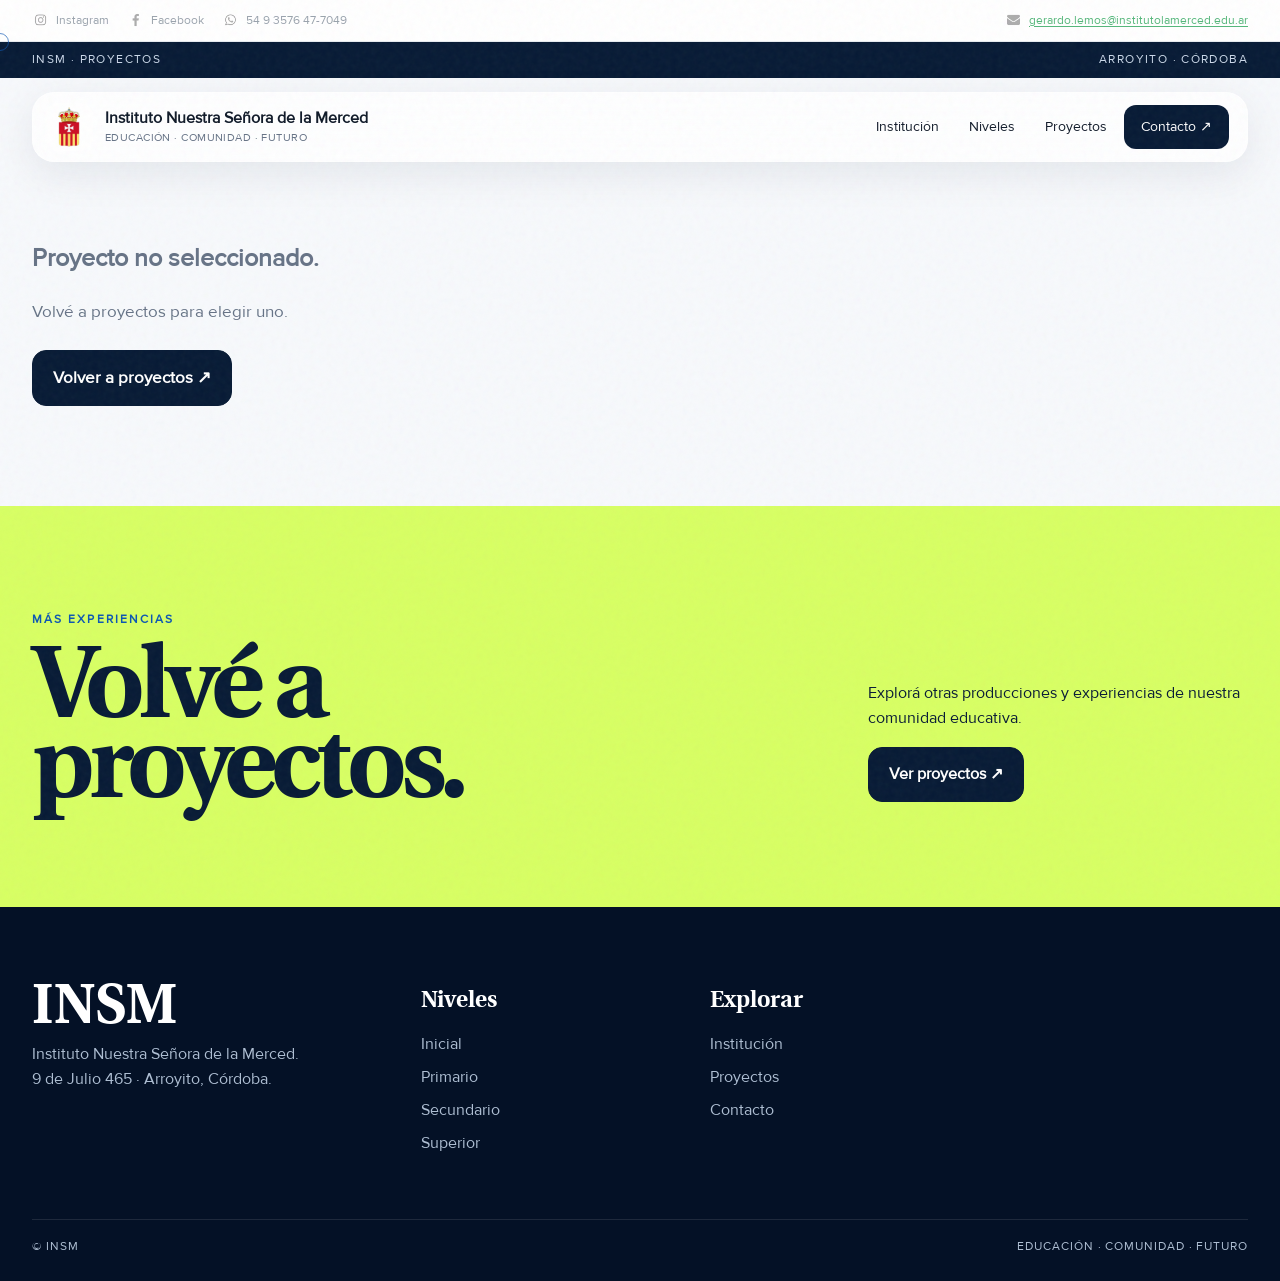
<file: templates/Proyecto.html>
<!DOCTYPE html>
<html lang="es"><head><meta charset="utf-8"/><meta content="width=device-width,initial-scale=1" name="viewport"/><meta content="Instituto Nuestra Señora de la Merced" name="author"/><meta content="strict-origin-when-cross-origin" name="referrer"/><title>Proyecto · INSM</title><link href="../img/favicon.ico" rel="icon"/><link href="../modern.css" rel="stylesheet"/><meta content="noindex,nofollow" name="robots"/><link href="https://elsonso1920-max.github.io/webinsm/templates/Proyecto.html" rel="canonical"/><meta content="#071a35" name="theme-color"/>
<link rel="manifest" href="../site.webmanifest">
</head><body><div class="social-contact-bar"><div class="container social-contact-shell"><div class="social-group"><a aria-label="Instagram" href="https://www.instagram.com/mercedariasarroyito/" rel="noopener" target="_blank"><img alt="Instagram" decoding="async" loading="lazy" src="../img/social/instagram.webp"/> <span>Instagram</span></a><a aria-label="Facebook" href="https://www.facebook.com/estilomercedarioarroyito" rel="noopener" target="_blank"><img alt="Facebook" decoding="async" loading="lazy" src="../img/social/facebook.webp"/> <span>Facebook</span></a><a aria-label="WhatsApp" href="https://wa.me/5493576477049" rel="noopener" target="_blank"><img alt="WhatsApp" decoding="async" loading="lazy" src="../img/social/whatsapp.webp"/> <span>54 9 3576 47-7049</span></a></div><div class="contact-group"><a aria-label="Correo electrónico" href="mailto:gerardo.lemos@institutolamerced.edu.ar"><img alt="Gmail" decoding="async" loading="lazy" src="../img/social/gmail.webp"/> <span>gerardo.lemos@institutolamerced.edu.ar</span></a></div></div></div><div class="progress"></div><div class="cursor"></div><div class="topline"><div class="container"><span>INSM · Proyectos</span><span>Arroyito · Córdoba</span></div></div><header class="site-nav"><div class="container nav-shell"><a class="brand" href="../index.html"><img alt="INSM" class="brand-mark" decoding="async" loading="lazy" src="../img/logo.webp"/><span class="brand-text">Instituto Nuestra Señora de la Merced<small>EDUCACIÓN · COMUNIDAD · FUTURO</small></span></a><nav class="nav-links"><a href="../NuestroColegio.html">Institución</a><a href="../index.html#niveles">Niveles</a><a href="../Proyectos.html">Proyectos</a><a class="nav-cta" href="../Contacto.html">Contacto ↗</a></nav><button aria-controls="mobileMenu" aria-expanded="false" aria-label="Abrir menú" class="menu-toggle" type="button">☰</button></div></header><div class="mobile-menu" id="mobileMenu"><a href="../NuestroColegio.html">Institución</a><a href="../index.html#niveles">Niveles</a><a href="../Proyectos.html">Proyectos</a><a href="../Contacto.html">Contacto</a></div><main class="project-page"><div class="container" id="projectRoot"><div class="project-detail"><div><div class="eyebrow">INSM · Proyecto</div><h1>Cargando<br/><em>proyecto.</em></h1></div></div></div></main><section class="cta"><div class="container cta-grid"><div><div class="section-label">Más experiencias</div><h2>Volvé a<br/>proyectos.</h2></div><div><p>Explorá otras producciones y experiencias de nuestra comunidad educativa.</p><a class="btn" href="../Proyectos.html">Ver proyectos ↗</a></div></div></section><footer class="footer"><div class="container footer-grid"><div><div class="footer-brand">INSM</div><p>Instituto Nuestra Señora de la Merced.<br/>9 de Julio 465 · Arroyito, Córdoba.</p></div><div><h3>Niveles</h3><a href="../NivelInicial.html">Inicial</a><a href="../NivelPrimario.html">Primario</a><a href="../NivelSecundario.html">Secundario</a><a href="../NivelTerciario.html">Superior</a></div><div><h3>Explorar</h3><a href="../NuestroColegio.html">Institución</a><a href="../Proyectos.html">Proyectos</a><a href="../Contacto.html">Contacto</a></div></div><div class="container footer-bottom"><span>© INSM</span><span>Educación · Comunidad · Futuro</span></div></footer><script src="../site.js"></script><script src="data/proyectos-local.js"></script><script>
const id = new URLSearchParams(location.search).get('id');
const root = document.getElementById('projectRoot');

function escapeHtml(value) {
  return String(value ?? '').replace(/[&<>'"]/g, c => ({'&':'&amp;','<':'&lt;','>':'&gt;',"'":'&#39;','"':'&quot;'}[c]));
}
function renderProject(p) {
  if (!p) throw new Error('not found');
  const g=p.general||{}, h=p.hero||{}, a=p.academic||{};
  const gallery=Array.isArray(p.gallery)?p.gallery:[];
  const videos=Array.isArray(p.videos)?p.videos:[];
  const resources=Array.isArray(p.resources)?p.resources:[];
  const galleryHtml=gallery.length ? `
    <section class="section white project-gallery-section">
      <div class="container">
        <div class="section-head">
          <div><div class="section-label">Registro</div><h2 class="display">Así se <em>vivió.</em></h2></div>
          <p class="section-intro">Imágenes y producciones de esta experiencia.</p>
        </div>
        <div class="projects project-gallery-grid">
          ${gallery.map((item,i)=>{
            const image=typeof item==='string'?item:item.image;
            const title=typeof item==='string'?'Registro '+String(i+1).padStart(2,'0'):(item.title||'Registro '+String(i+1).padStart(2,'0'));
            const description=typeof item==='string'?'':(item.description||'');
            return `<div class="project-card project-gallery-card"><img src="${escapeHtml(image)}" alt="${escapeHtml(title)}" loading="lazy"><div class="project-body"><div class="project-meta"><span>Cortometraje</span><span>${String(i+1).padStart(2,'0')}</span></div><h3>${escapeHtml(title)}</h3>${description?`<p>${escapeHtml(description)}</p>`:''}</div></div>`;
          }).join('')}
        </div>
      </div>
    </section>` : '';
  const videosHtml=videos.length ? `
    <section class="section project-video-section">
      <div class="container">
        <div class="section-head"><div><div class="section-label">Material audiovisual</div><h2 class="display">Mirá los <em>cortos.</em></h2></div></div>
        <div class="project-video-grid">${videos.map((src,i)=>`<div class="project-video-item"><iframe src="${escapeHtml(src)}" title="Video ${i+1}" loading="lazy" allowfullscreen></iframe></div>`).join('')}</div>
      </div>
    </section>` : '';
  const resourcesHtml=resources.length ? `
    <section class="section white project-resources-section"><div class="container"><div class="section-head"><div><div class="section-label">Enlaces</div><h2 class="display">Seguí <em>explorando.</em></h2></div></div><div class="project-resources">${resources.map(r=>`<a class="btn" href="${escapeHtml(r.url)}" target="_blank" rel="noopener"><i class="${escapeHtml(r.icon||'fas fa-link')}"></i> ${escapeHtml(r.title||'Ver enlace')} ↗</a>`).join('')}</div></div></section>` : '';
  root.innerHTML=`
    <div class="project-detail">
      <div class="reveal visible"><div class="eyebrow">INSM · Proyecto</div><h1>${escapeHtml(h.titleLine1||p.title||'Proyecto')}<br><em>${escapeHtml(h.titleLine2||'')}</em></h1><p class="project-detail-text">${g.summary||''}</p><div class="project-meta-list"><div><strong>Fecha</strong><span>${escapeHtml(g.date||'')}</span></div><div><strong>Área</strong><span>${escapeHtml(a.value3||'INSM')}</span></div><div><strong>Participan</strong><span>${escapeHtml(a.value1||'')}</span></div><div><strong>Acompañamiento</strong><span>${escapeHtml(a.value2||'')}</span></div></div></div>
      <div class="reveal visible delay-1"><img class="hero-img" src="${escapeHtml(g.image||h.backgroundImage||'../img/Convivencia.webp')}" alt="${escapeHtml(h.titleLine1||'Proyecto')}"></div>
    </div>
    <div class="section" style="padding-bottom:0"><div class="content-grid"><aside class="content-sticky"><div class="section-label">La experiencia</div><h2>Detrás del <em>proyecto.</em></h2></aside><div class="content-body">${g.detail||''}</div></div></div>
    ${galleryHtml}${videosHtml}${resourcesHtml}`;
  document.title=(h.titleLine1||p.title||'Proyecto')+' · INSM';
}

async function loadProject(){
  if(!id){
    root.innerHTML='<div class="content-body"><h2>Proyecto no seleccionado.</h2><p>Volvé a proyectos para elegir uno.</p><a class="btn btn-dark" href="../Proyectos.html">Volver a proyectos ↗</a></div>';
    return;
  }
  try {
    // Al abrir la web directamente desde la PC, usamos los datos locales.
    if (window.INSM_PROJECTS && window.INSM_PROJECTS[id]) {
      renderProject(window.INSM_PROJECTS[id]);
      return;
    }
    // Cuando la web está publicada en un servidor, usamos el JSON real.
    const response=await fetch('data/proyectos/'+encodeURIComponent(id)+'.json');
    if(!response.ok) throw new Error('not found');
    renderProject(await response.json());
  } catch(error) {
    console.error(error);
    root.innerHTML='<div class="content-body"><h2>No se pudo cargar este proyecto.</h2><p>Revisá que exista su archivo JSON dentro de <strong>templates/data/proyectos/</strong>.</p><a class="btn btn-dark" href="../Proyectos.html">Volver a proyectos ↗</a></div>';
  }
}
loadProject();
</script></body></html>
</file>
<file: modern.css>
@font-face{font-family:Proxima;src:url('fonts/ProximaNova-Regular.woff2') format('woff2');font-weight:400;font-style:normal;font-display:swap}
@font-face{font-family:Heuristica;src:url('fonts/Heuristica-Bold.woff2') format('woff2');font-weight:800;font-style:normal;font-display:swap}
@font-face{font-family:Heuristica;src:url('fonts/Heuristica-Italic.woff2') format('woff2');font-weight:400;font-style:italic;font-display:swap}
:root{--navy:#071a35;--blue:#0b56b3;--cyan:#54c9ff;--sky:#eaf5ff;--paper:#f7f9fc;--white:#fff;--ink:#101a29;--muted:#667386;--line:#dce4ee;--lime:#d8ff63;--coral:#ff765b;--radius:34px;--ease:cubic-bezier(.2,.8,.2,1);--shadow:0 28px 80px rgba(7,26,53,.14)}
*{box-sizing:border-box}html{scroll-behavior:smooth}body{margin:0;background:var(--paper);color:var(--ink);font-family:Proxima,Arial,sans-serif;line-height:1.55;overflow-x:hidden}body:before{content:"";position:fixed;inset:0;pointer-events:none;z-index:9999;opacity:.055;background-image:url("data:image/svg+xml,%3Csvg viewBox='0 0 180 180' xmlns='http://www.w3.org/2000/svg'%3E%3Cfilter id='n'%3E%3CfeTurbulence type='fractalNoise' baseFrequency='.9' numOctaves='3' stitchTiles='stitch'/%3E%3C/filter%3E%3Crect width='100%25' height='100%25' filter='url(%23n)' opacity='.8'/%3E%3C/svg%3E")}a{color:inherit;text-decoration:none}img{display:block;max-width:100%}button{font:inherit}.container{width:min(1280px,calc(100% - 64px));margin:auto}.topline{height:36px;background:var(--navy);color:#cbd8e9;font-size:.72rem;letter-spacing:.12em;text-transform:uppercase;display:flex;align-items:center}.topline .container{display:flex;justify-content:space-between}.site-nav{position:fixed;top:36px;left:0;right:0;z-index:1000;padding:14px 0;transition:.45s var(--ease)}.site-nav.scrolled{top:0;padding:9px 0}.nav-shell{height:70px;background:rgba(255,255,255,.84);backdrop-filter:blur(22px);border:1px solid rgba(255,255,255,.7);box-shadow:0 12px 40px rgba(7,26,53,.08);border-radius:22px;padding:0 18px 0 12px;display:flex;align-items:center;gap:28px}.brand{display:flex;align-items:center;gap:12px;min-width:270px}.brand-mark{width:48px;height:48px;border-radius:14px;object-fit:contain;background:#fff;padding:4px}.brand-text{font-weight:800;font-size:.98rem;line-height:1.05}.brand-text small{display:block;font-weight:400;color:var(--muted);font-size:.68rem;letter-spacing:.04em;margin-top:5px}.nav-links{display:flex;align-items:center;gap:4px;margin-left:auto}.nav-links>a{font-size:.86rem;padding:10px 13px;border-radius:12px;transition:.25s}.nav-links>a:hover{background:var(--sky);color:var(--blue)}.nav-cta{background:var(--navy)!important;color:white!important;padding:11px 17px!important}.menu-toggle{display:none;border:0;background:var(--navy);color:#fff;border-radius:13px;width:45px;height:45px}.mobile-menu{position:fixed;top:116px;left:20px;right:20px;z-index:999;background:#fff;border:1px solid var(--line);border-radius:22px;padding:16px;box-shadow:var(--shadow);display:none}.mobile-menu.open{display:grid;gap:7px}.mobile-menu a{padding:13px 15px;border-radius:13px;background:var(--paper)}
.progress{position:fixed;top:0;left:0;height:3px;background:var(--lime);z-index:2000;width:0;transform-origin:left}.cursor{position:fixed;width:18px;height:18px;border:1px solid rgba(11,86,179,.65);border-radius:50%;pointer-events:none;z-index:3000;transform:translate(-50%,-50%);transition:width .2s,height .2s,background .2s;display:none}.cursor.big{width:60px;height:60px;background:rgba(84,201,255,.12)}
.hero{min-height:100svh;background:var(--navy);color:white;position:relative;display:flex;align-items:flex-end;overflow:hidden;padding:170px 0 72px}.hero-bg{position:absolute;inset:0;overflow:hidden}.hero-bg img{position:absolute;inset:-4%;width:108%;height:108%;object-fit:cover;opacity:.43;filter:saturate(.9);transform:scale(1.02)}.hero-bg:after{content:"";position:absolute;inset:0;background:linear-gradient(90deg,rgba(7,26,53,.98) 0%,rgba(7,26,53,.72) 38%,rgba(7,26,53,.22) 100%),linear-gradient(0deg,rgba(7,26,53,.9),transparent 55%)}.hero-grid{position:relative;z-index:2;display:grid;grid-template-columns:minmax(0,1.25fr) minmax(280px,.55fr);gap:70px;align-items:end}.eyebrow{display:flex;align-items:center;gap:11px;text-transform:uppercase;letter-spacing:.18em;font-size:.72rem;font-weight:800;color:#bfe4ff}.eyebrow:before{content:"";width:36px;height:2px;background:var(--lime)}.hero h1{font-family:Heuristica,serif;font-size:clamp(5rem,11vw,11.5rem);font-weight:800;line-height:.79;letter-spacing:-.07em;margin:25px 0 34px;max-width:1000px}.hero h1 .line{display:block}.hero h1 .blue{color:var(--cyan);font-style:italic}.hero-copy{font-size:1.1rem;color:#c7d4e5;max-width:600px}.hero-actions{display:flex;gap:12px;flex-wrap:wrap;margin-top:28px}.btn{display:inline-flex;align-items:center;justify-content:center;gap:10px;border-radius:14px;padding:14px 20px;border:1px solid var(--line);font-weight:800;transition:transform .25s var(--ease),background .25s,color .25s,box-shadow .25s}.btn:hover{transform:translateY(-3px)}.btn-primary{background:var(--lime);border-color:var(--lime);color:var(--navy);box-shadow:0 10px 30px rgba(216,255,99,.15)}.btn-dark{background:var(--navy);color:#fff;border-color:var(--navy)}.btn-ghost{background:rgba(255,255,255,.1);border-color:rgba(255,255,255,.22);color:#fff}.hero-side{border-left:1px solid rgba(255,255,255,.2);padding-left:28px}.hero-side .number{font-family:Heuristica;font-size:5rem;line-height:.8;color:var(--lime)}.hero-side p{color:#bac9dc;max-width:280px}.scroll-cue{position:absolute;right:32px;bottom:34px;z-index:3;writing-mode:vertical-rl;text-transform:uppercase;letter-spacing:.18em;font-size:.67rem;color:#bcd0e5;display:flex;gap:12px;align-items:center}.scroll-cue:after{content:"";height:55px;width:1px;background:#bcd0e5}
.section{padding:130px 0}.section.white{background:#fff}.section.dark{background:var(--navy);color:#fff}.section.blue{background:var(--blue);color:#fff}.section-head{display:flex;justify-content:space-between;gap:50px;align-items:end;margin-bottom:54px}.section-label{font-size:.72rem;text-transform:uppercase;letter-spacing:.18em;font-weight:800;color:var(--blue);margin-bottom:13px}.dark .section-label,.blue .section-label{color:var(--lime)}h2.display{font-family:Heuristica;font-size:clamp(3.5rem,7vw,7.5rem);line-height:.86;letter-spacing:-.06em;margin:0}h2.display em{color:var(--blue);font-style:italic}.dark h2.display em,.blue h2.display em{color:var(--cyan)}.section-intro{max-width:480px;color:var(--muted);font-size:1.04rem}.dark .section-intro,.blue .section-intro{color:#c8d7e8}
.manifesto{display:grid;grid-template-columns:.55fr 1.45fr;gap:70px;align-items:start}.manifesto-mark{font-family:Heuristica;font-size:10rem;line-height:.65;color:var(--blue);opacity:.12}.manifesto-text{font-family:Heuristica;font-size:clamp(2.6rem,5vw,5.5rem);line-height:.97;letter-spacing:-.045em;margin:0}.manifesto-text span{color:var(--blue);font-style:italic}.mini-note{margin-top:35px;display:flex;gap:18px;align-items:center;color:var(--muted);font-size:.9rem}.mini-note:before{content:"";width:44px;height:1px;background:var(--blue)}
.levels{display:grid;grid-template-columns:repeat(4,1fr);gap:12px}.level-card{min-height:570px;position:relative;overflow:hidden;border-radius:26px;color:#fff;background:var(--navy);isolation:isolate}.level-card:nth-child(2){transform:translateY(45px)}.level-card:nth-child(4){transform:translateY(85px)}.level-card:before{content:"";position:absolute;inset:0;background:linear-gradient(180deg,rgba(7,26,53,.02) 20%,rgba(7,26,53,.93) 100%);z-index:1}.level-card img{position:absolute;inset:0;width:100%;height:100%;object-fit:cover;transition:transform .9s var(--ease),filter .5s}.level-card:hover img{transform:scale(1.08);filter:saturate(1.1)}.level-card .num{position:absolute;top:22px;left:22px;z-index:2;font-size:.7rem;letter-spacing:.16em}.level-card-content{position:absolute;left:25px;right:25px;bottom:24px;z-index:2}.level-card h3{font-family:Heuristica;font-size:3rem;line-height:.9;margin:0 0 10px}.level-card p{color:#d5e1ef;min-height:49px;margin:0}.level-card .go{display:flex;align-items:center;justify-content:space-between;margin-top:24px;padding-top:15px;border-top:1px solid rgba(255,255,255,.2);font-weight:800}.go span:last-child{width:40px;height:40px;border-radius:50%;background:var(--lime);color:var(--navy);display:grid;place-items:center;transition:.3s}.level-card:hover .go span:last-child{transform:rotate(-45deg)}
.story{display:grid;grid-template-columns:.85fr 1.15fr;gap:80px;align-items:center}.story-media{position:relative}.story-media img{width:100%;height:650px;object-fit:cover;border-radius:30px}.story-sticker{position:absolute;right:-25px;top:55px;width:135px;height:135px;border-radius:50%;background:var(--lime);color:var(--navy);display:grid;place-items:center;text-align:center;font-weight:800;font-size:.78rem;line-height:1.1;transform:rotate(10deg)}.story-copy h3{font-family:Heuristica;font-size:clamp(2.5rem,5vw,5rem);line-height:.9;margin:0 0 25px;letter-spacing:-.05em}.story-copy p{font-size:1.08rem;color:var(--muted);max-width:620px}.stats{display:grid;grid-template-columns:repeat(3,1fr);gap:10px;margin-top:38px}.stat{padding:20px;border-top:2px solid var(--blue)}.stat strong{font-family:Heuristica;font-size:2.5rem;display:block}.stat span{color:var(--muted);font-size:.82rem}
.marquee{overflow:hidden;border-top:1px solid var(--line);border-bottom:1px solid var(--line);white-space:nowrap;background:#fff}.marquee-track{display:inline-flex;animation:marquee 28s linear infinite;padding:17px 0}.marquee-item{font-family:Heuristica;font-size:clamp(2rem,4vw,4rem);letter-spacing:-.03em;padding:0 22px}.marquee-item i{color:var(--blue);font-style:normal}@keyframes marquee{to{transform:translateX(-50%)}}
.projects-wrap{position:relative}.projects{display:flex;gap:18px;overflow-x:auto;padding:10px 0 45px;scroll-snap-type:x mandatory;scrollbar-width:none;cursor:grab}.projects:active{cursor:grabbing}.projects::-webkit-scrollbar{display:none}.project-card{flex:0 0 min(470px,72vw);scroll-snap-align:start;border-radius:27px;background:#fff;overflow:hidden;box-shadow:0 15px 50px rgba(7,26,53,.1);border:1px solid var(--line);transition:transform .35s var(--ease)}.project-card:hover{transform:translateY(-8px)}.project-card img{height:310px;width:100%;object-fit:cover}.project-body{padding:24px}.project-meta{display:flex;justify-content:space-between;color:var(--blue);font-size:.7rem;text-transform:uppercase;letter-spacing:.13em;font-weight:800}.project-card h3{font-family:Heuristica;font-size:2.35rem;line-height:.94;margin:13px 0}.project-card p{color:var(--muted);margin:0}.project-link{display:inline-flex;margin-top:21px;font-weight:800;color:var(--blue);align-items:center;gap:10px}.project-link:after{content:"↗";font-size:1.2rem}.drag-note{text-align:right;color:var(--muted);font-size:.75rem;text-transform:uppercase;letter-spacing:.14em}
.split-image{display:grid;grid-template-columns:1fr 1fr;min-height:720px}.split-image .photo{background-size:cover;background-position:center;min-height:500px}.split-image .content{padding:100px clamp(35px,8vw,120px);display:flex;flex-direction:column;justify-content:center;background:var(--sky)}.split-image h3{font-family:Heuristica;font-size:clamp(3rem,5vw,6rem);line-height:.88;letter-spacing:-.05em;margin:0 0 25px}.split-image p{max-width:530px;color:var(--muted);font-size:1.05rem}.pill-row{display:flex;gap:8px;flex-wrap:wrap;margin-top:25px}.pill{border:1px solid #cbd8e6;border-radius:999px;padding:8px 13px;font-size:.78rem;background:#fff}
.quote-section{padding:140px 0;background:var(--navy);color:#fff;position:relative;overflow:hidden}.quote-section:before{content:"“";position:absolute;font-family:Heuristica;font-size:45rem;line-height:.6;right:-30px;top:45px;color:rgba(84,201,255,.08)}.quote{position:relative;z-index:1;font-family:Heuristica;font-size:clamp(3rem,6vw,7rem);line-height:.9;letter-spacing:-.05em;max-width:1080px}.quote em{color:var(--lime);font-style:italic}.quote-author{margin-top:35px;color:#b7c7da;font-size:.82rem;letter-spacing:.12em;text-transform:uppercase}
.tour{background:#fff}.tour-frame{background:var(--navy);padding:10px;border-radius:34px;box-shadow:var(--shadow)}.tour-frame iframe{width:100%;height:620px;border:0;border-radius:25px;display:block;background:#10243e}.tour-controls{display:flex;justify-content:space-between;align-items:center;margin-top:18px;color:var(--muted);font-size:.8rem}
.cta{background:var(--lime);color:var(--navy);padding:105px 0}.cta-grid{display:flex;justify-content:space-between;gap:50px;align-items:end}.cta h2{font-family:Heuristica;font-size:clamp(4rem,8vw,9rem);line-height:.78;letter-spacing:-.06em;margin:0}.cta p{max-width:380px;font-size:1rem}.cta .btn{background:var(--navy);border-color:var(--navy);color:#fff}
.footer{background:#041126;color:#aebed2;padding:75px 0 25px}.footer-grid{display:grid;grid-template-columns:1.4fr 1fr 1fr 1fr;gap:40px}.footer h3{color:#fff;font-family:Heuristica;font-size:1.45rem;margin:0 0 15px}.footer a{display:block;margin:8px 0;transition:.2s}.footer a:hover{color:var(--lime);transform:translateX(4px)}.footer-brand{font-family:Heuristica;color:#fff;font-size:3.5rem;line-height:.8}.footer-bottom{border-top:1px solid rgba(255,255,255,.1);margin-top:55px;padding-top:18px;display:flex;justify-content:space-between;font-size:.72rem;letter-spacing:.08em;text-transform:uppercase}
/* interior pages */
.page-hero{min-height:78svh;background:var(--navy);color:#fff;position:relative;display:flex;align-items:end;overflow:hidden;padding:170px 0 75px}.page-hero-bg{position:absolute;inset:0}.page-hero-bg img{width:100%;height:100%;object-fit:cover;opacity:.45}.page-hero-bg:after{content:"";position:absolute;inset:0;background:linear-gradient(90deg,rgba(7,26,53,.97),rgba(7,26,53,.45),rgba(7,26,53,.2)),linear-gradient(0deg,rgba(7,26,53,.85),transparent 60%)}.page-hero-content{position:relative;z-index:2;max-width:950px}.page-hero h1{font-family:Heuristica;font-size:clamp(5rem,11vw,11rem);line-height:.78;letter-spacing:-.07em;margin:22px 0}.page-hero h1 em{color:var(--cyan);font-style:italic}.page-hero p{max-width:650px;color:#c8d6e6;font-size:1.1rem}.section-nav{position:relative;z-index:5;background:#fff;border-bottom:1px solid var(--line);position:sticky;top:0}.section-nav .container{display:flex;gap:4px;overflow:auto}.section-nav a{white-space:nowrap;padding:15px 17px;font-size:.78rem;font-weight:800;color:var(--muted)}.section-nav a:hover{color:var(--blue)}.feature-cards{display:grid;grid-template-columns:repeat(3,1fr);gap:12px}.feature-card{background:#fff;border:1px solid var(--line);border-radius:27px;padding:32px;min-height:270px;transition:.4s var(--ease)}.feature-card:hover{transform:translateY(-7px);box-shadow:var(--shadow)}.feature-card .big-num{font-family:Heuristica;font-size:3.2rem;color:var(--blue);line-height:.8}.feature-card h3{font-family:Heuristica;font-size:2rem;line-height:.9;margin:28px 0 12px}.feature-card p,.feature-card li{color:var(--muted)}.feature-card ul{padding-left:19px}.content-grid{display:grid;grid-template-columns:.75fr 1.25fr;gap:80px}.content-sticky{position:sticky;top:105px;align-self:start}.content-sticky h2{font-family:Heuristica;font-size:clamp(3rem,5vw,5.5rem);line-height:.87;letter-spacing:-.05em;margin:0}.content-body{font-size:1.05rem;color:var(--muted)}.content-body p{margin-top:0;margin-bottom:25px}.content-body h3{font-family:Heuristica;color:var(--ink);font-size:2rem;margin:35px 0 10px}.info-block{border-top:1px solid var(--line);padding:22px 0;display:grid;grid-template-columns:.7fr 1.3fr;gap:20px}.info-block strong{color:var(--ink)}.info-block span{color:var(--muted)}.timeline{position:relative;margin-top:40px}.timeline:before{content:"";position:absolute;left:22px;top:0;bottom:0;width:2px;background:#cbd8e7}.timeline-item{position:relative;padding:0 0 55px 75px}.timeline-item:before{content:"";position:absolute;left:13px;top:4px;width:20px;height:20px;border-radius:50%;background:var(--lime);border:5px solid var(--navy)}.timeline-item .year{font-family:Heuristica;font-size:3rem;color:var(--blue);line-height:.8}.timeline-item h3{font-family:Heuristica;font-size:1.8rem;margin:13px 0 5px}.timeline-item p{color:var(--muted);margin:0}.doc-grid{display:grid;grid-template-columns:repeat(2,1fr);gap:12px}.doc{padding:22px;border:1px solid var(--line);border-radius:18px;background:#fff;display:flex;justify-content:space-between;align-items:center;font-weight:800}.doc span{color:var(--blue);font-size:1.3rem}.contact-cards{display:grid;grid-template-columns:repeat(2,1fr);gap:14px}.contact-card{padding:27px;background:#fff;border:1px solid var(--line);border-radius:24px}.contact-card h3{font-family:Heuristica;font-size:2rem;margin:0 0 8px}.contact-card p{color:var(--muted);margin:0}.project-page{padding:140px 0 100px}.project-detail{display:grid;grid-template-columns:1fr .7fr;gap:60px}.project-detail h1{font-family:Heuristica;font-size:clamp(4rem,8vw,8rem);line-height:.8;letter-spacing:-.06em;margin:0 0 25px}.project-detail .hero-img{height:620px;width:100%;object-fit:cover;border-radius:30px}.project-meta-list{border-top:1px solid var(--line);margin-top:35px}.project-meta-list div{display:flex;justify-content:space-between;border-bottom:1px solid var(--line);padding:15px 0;font-size:.88rem}.project-detail-text{color:var(--muted);font-size:1.05rem}.reveal{opacity:0;transform:translateY(35px);transition:opacity .8s var(--ease),transform .8s var(--ease)}.reveal.visible{opacity:1;transform:none}.delay-1{transition-delay:.08s}.delay-2{transition-delay:.16s}.delay-3{transition-delay:.24s}
@media(max-width:1050px){.container{width:min(100% - 40px,1280px)}.nav-links{display:none}.menu-toggle{display:block;margin-left:auto}.brand{min-width:0}.hero-grid,.story,.content-grid,.project-detail{grid-template-columns:1fr}.hero{padding-top:145px}.hero-side{border-left:0;border-top:1px solid rgba(255,255,255,.2);padding:25px 0 0}.levels{grid-template-columns:repeat(2,1fr)}.level-card:nth-child(2),.level-card:nth-child(4){transform:none}.story-media img{height:500px}.split-image{grid-template-columns:1fr}.split-image .content{min-height:520px}.feature-cards{grid-template-columns:1fr 1fr}.footer-grid{grid-template-columns:1.5fr 1fr 1fr}.footer-grid>div:last-child{grid-column:2}.content-sticky{position:static}.project-detail .hero-img{height:500px}}
@media(max-width:650px){.container{width:calc(100% - 28px)}.topline{display:none}.site-nav{top:0;padding:10px}.site-nav.scrolled{padding:7px 0}.nav-shell{height:62px;border-radius:18px}.brand-mark{width:42px;height:42px}.brand-text{font-size:.85rem}.brand-text small{font-size:.6rem}.mobile-menu{top:82px}.hero{min-height:760px;padding:125px 0 55px}.hero h1{font-size:clamp(4.2rem,19vw,7rem);margin:22px 0}.hero-copy{font-size:1rem}.hero-side .number{font-size:4rem}.scroll-cue{display:none}.section{padding:80px 0}.section-head{display:block;margin-bottom:36px}.section-head .btn{margin-top:22px}.manifesto{grid-template-columns:1fr;gap:10px}.manifesto-mark{display:none}.manifesto-text{font-size:2.8rem}.levels{grid-template-columns:1fr}.level-card{min-height:460px}.story{gap:40px}.story-media img{height:390px}.story-sticker{width:105px;height:105px;right:-8px;top:20px;font-size:.68rem}.stats{grid-template-columns:1fr 1fr}.stat:last-child{grid-column:span 2}.project-card{flex-basis:86vw}.project-card img{height:245px}.split-image .content{padding:70px 24px}.quote-section{padding:90px 0}.quote{font-size:3rem}.tour-frame iframe{height:420px}.cta{padding:80px 0}.cta-grid{display:block}.cta h2{font-size:5rem;margin-bottom:35px}.footer-grid{grid-template-columns:1fr 1fr}.footer-grid>div:first-child{grid-column:span 2}.footer-grid>div:last-child{grid-column:auto}.footer-brand{font-size:3rem}.footer-bottom{display:block}.footer-bottom span{display:block;margin:6px 0}.page-hero{min-height:700px;padding:130px 0 55px}.page-hero h1{font-size:clamp(4.4rem,18vw,7rem)}.feature-cards,.contact-cards,.doc-grid{grid-template-columns:1fr}.info-block{grid-template-columns:1fr;gap:7px}.timeline-item{padding-left:55px}.timeline:before{left:16px}.timeline-item:before{left:7px}.project-page{padding:110px 0 70px}.project-detail .hero-img{height:360px}.project-detail h1{font-size:4.4rem}}
@media(prefers-reduced-motion:reduce){*,*:before,*:after{scroll-behavior:auto!important;animation:none!important;transition:none!important}}

/* Barra superior de redes y contacto — agregado sin alterar los estilos existentes */
.social-contact-bar{height:42px;background:#fff;border-bottom:1px solid #e7ebef;position:relative;z-index:1002;color:#9aa3ad;font-size:.72rem;}
.social-contact-shell{height:100%;display:flex;align-items:center;justify-content:space-between;gap:28px;overflow:hidden;}
.social-group,.contact-group{display:flex;align-items:center;gap:18px;white-space:nowrap;}
.social-group a,.contact-group a{display:inline-flex;align-items:center;gap:7px;color:#9aa3ad;transition:.2s;}
.social-group a:hover,.contact-group a:hover{color:#54b77a;}
.social-group img,.contact-group img{width:17px;height:17px;object-fit:contain;opacity:.78;}
.contact-group a{color:#54b77a;text-decoration:underline;text-underline-offset:2px;}
.site-nav{top:78px;}
@media(max-width:650px){
  .social-contact-bar{height:46px;font-size:.66rem;}
  .social-contact-shell{width:100%;padding:0 14px;justify-content:flex-start;overflow-x:auto;gap:20px;}
  .social-group,.contact-group{gap:13px;}
  .social-group a,.contact-group a{gap:5px;}
  .social-group img,.contact-group img{width:16px;height:16px;}
  .site-nav{top:46px;}
  .site-nav.scrolled{top:0;}
}


/* ===== Inscripciones ===== */
.enrollment-section{background:var(--paper)}
.enrollment-layout{display:grid;grid-template-columns:.72fr 1.28fr;gap:55px;align-items:start}
.enrollment-intro{position:sticky;top:115px}
.enrollment-intro h3{font-family:Heuristica;font-size:clamp(2.8rem,5vw,5rem);line-height:.9;letter-spacing:-.05em;margin:0 0 22px}
.enrollment-intro h3 em{color:var(--blue);font-style:italic}
.enrollment-intro p{color:var(--muted);max-width:470px}
.enrollment-note{margin-top:28px;padding:20px;border-left:3px solid var(--lime);background:#fff;border-radius:0 16px 16px 0;color:var(--muted);font-size:.9rem}
.enrollment-form{background:#fff;border:1px solid var(--line);border-radius:30px;padding:35px;box-shadow:0 18px 55px rgba(7,26,53,.07)}
.form-step{display:none}.form-step.active{display:block}
.form-section-title{font-family:Heuristica;font-size:2.25rem;line-height:.95;margin:0 0 8px}
.form-section-subtitle{color:var(--muted);margin:0 0 28px}
.form-grid{display:grid;grid-template-columns:repeat(2,minmax(0,1fr));gap:17px}
.form-field{display:flex;flex-direction:column;gap:7px}
.form-field.full{grid-column:1/-1}
.form-field label{font-size:.78rem;font-weight:800;letter-spacing:.04em}
.form-field input,.form-field select,.form-field textarea{width:100%;border:1px solid var(--line);background:#fbfcfe;color:var(--ink);border-radius:13px;padding:13px 14px;font:inherit;outline:none;transition:.2s}
.form-field input:focus,.form-field select:focus,.form-field textarea:focus{border-color:var(--blue);box-shadow:0 0 0 4px rgba(11,86,179,.08);background:#fff}
.form-field input[readonly]{background:#f1f5f9;color:var(--muted)}
.radio-row{display:flex;gap:10px;flex-wrap:wrap}
.radio-option{position:relative}.radio-option input{position:absolute;opacity:0;pointer-events:none}
.radio-option label{display:block;border:1px solid var(--line);border-radius:13px;padding:11px 16px;background:#fbfcfe;cursor:pointer;font-weight:800;color:var(--muted);transition:.2s}
.radio-option input:checked+label{background:var(--navy);border-color:var(--navy);color:#fff}
.level-selector{display:grid;grid-template-columns:repeat(4,1fr);gap:10px;margin-bottom:28px}
.level-selector label{display:block}.level-selector input{position:absolute;opacity:0;pointer-events:none}
.level-selector span{display:flex;align-items:center;justify-content:center;min-height:58px;text-align:center;border:1px solid var(--line);border-radius:15px;padding:10px;background:#fbfcfe;font-weight:800;cursor:pointer;transition:.2s}
.level-selector input:checked+span{background:var(--blue);border-color:var(--blue);color:#fff;transform:translateY(-2px)}
.conditional{display:none;margin-top:25px;padding-top:25px;border-top:1px solid var(--line)}
.conditional.visible{display:block}
.form-actions{display:flex;justify-content:space-between;gap:12px;margin-top:30px;padding-top:24px;border-top:1px solid var(--line)}
.form-message{display:none;margin-top:20px;padding:15px 17px;border-radius:14px;font-weight:800}
.form-message.success{display:block;background:#eef9e8;color:#285a1f;border:1px solid #cde8c5}
.form-message.error{display:block;background:#fff2ef;color:#8b2d20;border:1px solid #f2c6bd}
@media(max-width:1050px){.enrollment-layout{grid-template-columns:1fr}.enrollment-intro{position:static}.level-selector{grid-template-columns:repeat(2,1fr)}}
@media(max-width:650px){.enrollment-form{padding:22px}.form-grid{grid-template-columns:1fr}.form-field.full{grid-column:auto}.level-selector{grid-template-columns:1fr 1fr}.form-actions{flex-direction:column}.form-actions .btn{width:100%}}

/* Detalle de proyectos: galería y material audiovisual */
.project-gallery-grid{display:grid!important;grid-template-columns:repeat(3,minmax(0,1fr));gap:22px;overflow:visible!important}
.project-gallery-card{display:block!important;overflow:hidden}
.project-gallery-card .project-body{padding:18px 20px 20px}
.project-gallery-card h3{margin:8px 0 0}
.project-video-grid{display:grid;grid-template-columns:repeat(2,minmax(0,1fr));gap:24px}
.project-video-item{position:relative;aspect-ratio:16/9;background:#111;overflow:hidden}
.project-video-item iframe{width:100%;height:100%;border:0}
.project-resources{display:flex;flex-wrap:wrap;gap:14px}
@media(max-width:800px){.project-gallery-grid,.project-video-grid{grid-template-columns:1fr}}

/* Inscripciones a especialidades */
.specialty-section{background:#f7f9fc}
.specialty-cards{display:grid;grid-template-columns:repeat(2,minmax(0,1fr));gap:22px}
.specialty-card{display:grid;grid-template-columns:auto 1fr;gap:22px;padding:30px;background:#fff;border:1px solid var(--line);border-radius:26px;box-shadow:0 16px 45px rgba(7,26,53,.06)}
.specialty-icon{width:58px;height:58px;border-radius:18px;background:var(--navy);color:#fff;display:flex;align-items:center;justify-content:center;font-weight:900;font-size:1.15rem}
.specialty-card h3{font-family:Heuristica;font-size:2rem;line-height:1;margin:6px 0 12px}
.specialty-card p{color:var(--muted);line-height:1.7;margin:0 0 20px}
.specialty-panel{margin-top:28px;padding:32px;background:#fff;border:1px solid var(--line);border-radius:30px;display:none;box-shadow:0 20px 60px rgba(7,26,53,.08)}
.specialty-panel.open{display:block}
.specialty-panel-head{display:flex;justify-content:space-between;gap:20px;align-items:flex-start;margin-bottom:24px}
.specialty-panel-head h3,.specialty-inner-form h4{font-family:Heuristica;font-size:2.35rem;line-height:.95;margin:6px 0 0}
.panel-close{border:0;background:#f1f4f8;width:42px;height:42px;border-radius:50%;font-size:1.6rem;cursor:pointer;color:var(--ink)}
.verify-box,.specialty-inner-form{padding:24px;border:1px solid var(--line);border-radius:20px;background:#fbfcfe}
.verify-box>p{color:var(--muted);line-height:1.7;margin-top:0}
.specialty-inner-form h4{margin-bottom:25px}
@media(max-width:800px){.specialty-cards{grid-template-columns:1fr}.specialty-card{grid-template-columns:1fr}.specialty-panel{padding:22px}}

/* ===== Nivel Inicial 2026 ===== */
.initial-hero .page-hero-content h1{max-width:900px}
.initial-hero .page-hero-content h1 em,.initial-closing-card h2 em,.initial-highlight h3 em,.initial-intro .display em,.initial-fields .display em,.initial-news .display em,.initial-closing-card h2 em{font-style:italic;color:var(--lime)}
.initial-hero-tags{display:flex;flex-wrap:wrap;gap:9px;margin-top:28px}
.initial-hero-tags span{padding:8px 13px;border:1px solid rgba(255,255,255,.3);border-radius:999px;background:rgba(255,255,255,.08);font-size:.74rem;font-weight:800;letter-spacing:.04em;backdrop-filter:blur(8px)}
.initial-subject-grid{display:grid;grid-template-columns:repeat(3,minmax(0,1fr));gap:12px}
.initial-subject-grid span{padding:19px 20px;border:1px solid var(--line);border-radius:17px;background:#fbfcfe;font-weight:800;transition:.2s}
.initial-subject-grid span:hover{transform:translateY(-3px);border-color:var(--blue);box-shadow:0 12px 30px rgba(7,26,53,.07)}
.initial-highlight .content p{max-width:620px}
.initial-timeline{display:grid;gap:0;border-left:2px solid var(--line)}
.initial-timeline>div{position:relative;padding:0 0 32px 35px}
.initial-timeline>div:last-child{padding-bottom:0}
.initial-timeline>div:before{content:"";position:absolute;left:-7px;top:5px;width:12px;height:12px;border-radius:50%;background:var(--blue);box-shadow:0 0 0 5px var(--paper)}
.initial-timeline strong{display:block;font-size:1.35rem;letter-spacing:.04em;color:var(--blue);margin-bottom:7px}
.initial-timeline p{margin:0;color:var(--muted);line-height:1.75}
.initial-support-grid{display:grid;grid-template-columns:repeat(3,minmax(0,1fr));gap:20px}
.initial-support-grid article{padding:29px;border:1px solid var(--line);border-radius:24px;background:#fff;box-shadow:0 15px 45px rgba(7,26,53,.05)}
.initial-support-grid article>span{display:inline-flex;align-items:center;justify-content:center;min-width:45px;height:30px;padding:0 10px;border-radius:999px;background:var(--navy);color:#fff;font-size:.7rem;font-weight:900;letter-spacing:.06em}
.initial-support-grid h3{font-family:Heuristica;font-size:1.85rem;line-height:1;margin:17px 0 11px}
.initial-support-grid p{color:var(--muted);line-height:1.7;margin:0}
.initial-news{background:var(--paper)}
.news-card{display:grid;grid-template-columns:150px 1fr;gap:35px;align-items:start;padding:35px;border:1px solid var(--line);border-radius:30px;background:#fff;box-shadow:0 18px 55px rgba(7,26,53,.06)}
.news-number{font-family:Heuristica;font-size:3rem;line-height:1;color:var(--blue);font-weight:700}
.news-card h3{font-family:Heuristica;font-size:2.5rem;line-height:1;margin:0 0 15px}
.news-card p{color:var(--muted);line-height:1.75;margin:0 0 12px;max-width:820px}
.initial-info-grid{display:grid;grid-template-columns:repeat(4,minmax(0,1fr));gap:18px}
.initial-info-grid article{padding:27px;border:1px solid var(--line);border-radius:23px;background:#fbfcfe}
.info-icon{font-size:.72rem;font-weight:900;color:var(--blue);letter-spacing:.08em;margin-bottom:24px}
.initial-info-grid h3{font-family:Heuristica;font-size:1.75rem;margin:0 0 14px}
.initial-info-grid p{color:var(--muted);line-height:1.7;margin:0 0 10px}
.initial-info-grid a{color:var(--blue);font-weight:700}
.initial-closing{padding-top:20px}
.initial-closing-card{display:grid;grid-template-columns:1fr 1fr;gap:55px;align-items:end;padding:50px;border-radius:32px;background:var(--navy);color:#fff}
.initial-closing-card h2{font-family:Heuristica;font-size:clamp(2.5rem,5vw,4.8rem);line-height:.92;letter-spacing:-.04em;margin:10px 0 0}
.initial-closing-card .section-label{color:rgba(255,255,255,.65)}
.initial-closing-card p{margin:0;color:rgba(255,255,255,.75);line-height:1.75;max-width:560px}
@media(max-width:950px){.initial-subject-grid{grid-template-columns:repeat(2,minmax(0,1fr))}.initial-support-grid{grid-template-columns:1fr}.initial-info-grid{grid-template-columns:repeat(2,minmax(0,1fr))}.initial-closing-card{grid-template-columns:1fr;gap:25px}}
@media(max-width:650px){.initial-hero-tags{gap:7px}.initial-hero-tags span{font-size:.66rem;padding:7px 10px}.initial-subject-grid{grid-template-columns:1fr}.initial-subject-grid span{padding:15px}.news-card{grid-template-columns:1fr;gap:12px;padding:25px}.news-number{font-size:2rem}.news-card h3{font-size:2rem}.initial-info-grid{grid-template-columns:1fr}.initial-info-grid article{padding:22px}.initial-closing-card{padding:30px 24px;border-radius:24px}}

/* --- INSM: nivel pages visual refresh --- */
.level-intro{display:grid;grid-template-columns:1.25fr .75fr;gap:24px;margin-top:45px}.level-intro-card{border-radius:30px;padding:34px;background:var(--navy);color:#fff;position:relative;overflow:hidden;box-shadow:var(--shadow)}.level-intro-card:after{content:"";position:absolute;width:210px;height:210px;border-radius:50%;right:-65px;bottom:-85px;background:var(--lime);opacity:.9}.level-intro-card h3{font-family:Heuristica;font-size:2.8rem;line-height:.9;margin:10px 0 14px;max-width:540px}.level-intro-card p{color:#c9d7e8;max-width:620px}.level-intro-card .section-label{color:var(--lime)}.level-stat-card{border:1px solid var(--line);border-radius:30px;padding:30px;background:#fff;display:flex;flex-direction:column;justify-content:space-between;box-shadow:0 12px 35px rgba(7,26,53,.07)}.level-stat-card strong{font-family:Heuristica;font-size:4.5rem;line-height:.8;color:var(--blue)}.level-stat-card span{color:var(--muted);font-weight:700;text-transform:uppercase;letter-spacing:.1em;font-size:.72rem}.specialty-card{border-radius:32px;border:1px solid var(--line);background:#fff;overflow:hidden;box-shadow:0 15px 45px rgba(7,26,53,.08);margin-top:28px}.specialty-top{display:flex;justify-content:space-between;gap:30px;align-items:end;padding:34px 36px;background:linear-gradient(135deg,#eef7ff,#fff)}.specialty-top h3{font-family:Heuristica;font-size:clamp(2.8rem,5vw,5rem);line-height:.8;margin:7px 0 12px;letter-spacing:-.05em}.specialty-top p{color:var(--muted);max-width:650px;margin:0}.specialty-top .btn{white-space:nowrap}.year-grid{display:grid;grid-template-columns:repeat(3,1fr);gap:0;border-top:1px solid var(--line)}.year-card{padding:28px 30px;min-height:260px;border-right:1px solid var(--line)}.year-card:last-child{border-right:0}.year-card .year{font-family:Heuristica;font-size:2.7rem;color:var(--blue);line-height:.8}.subject-list{display:flex;flex-wrap:wrap;gap:7px;margin-top:22px}.subject{font-size:.78rem;padding:8px 10px;border-radius:999px;background:var(--sky);border:1px solid #d6e4f0;color:var(--ink);font-weight:700}.subject.major{background:var(--lime);border-color:var(--lime)}.specialty-footer{padding:18px 30px;border-top:1px solid var(--line);font-size:.8rem;color:var(--muted)}.doc-cards{display:grid;grid-template-columns:repeat(2,1fr);gap:14px;margin-top:30px}.doc-card{display:flex;gap:18px;align-items:center;padding:24px;border-radius:24px;border:1px solid var(--line);background:#fff;transition:.3s;box-shadow:0 10px 30px rgba(7,26,53,.05)}.doc-card:hover{transform:translateY(-5px);box-shadow:var(--shadow)}.doc-icon{width:52px;height:52px;border-radius:16px;background:var(--navy);color:var(--lime);display:grid;place-items:center;font-weight:900;flex:0 0 auto}.doc-card h3{font-family:Heuristica;font-size:1.55rem;line-height:.95;margin:0 0 5px}.doc-card p{font-size:.82rem;color:var(--muted);margin:0}.doc-card .download{margin-left:auto;color:var(--blue);font-weight:900;white-space:nowrap}.academic-years{display:grid;grid-template-columns:repeat(2,1fr);gap:14px;margin-top:30px}.academic-year{border:1px solid var(--line);border-radius:24px;padding:26px;background:#fff}.academic-year h3{font-family:Heuristica;font-size:2.4rem;color:var(--blue);margin:0 0 16px}.academic-year ul{margin:0;padding-left:18px;color:var(--muted)}.academic-year li{margin:7px 0}.training-grid{display:grid;grid-template-columns:repeat(3,1fr);gap:14px;margin-top:30px}.training-card{padding:30px;border-radius:28px;background:var(--navy);color:#fff;min-height:300px;position:relative;overflow:hidden}.training-card:before{content:"";position:absolute;width:130px;height:130px;border-radius:50%;right:-45px;top:-45px;background:var(--lime);opacity:.85}.training-card .num{font-family:Heuristica;font-size:4rem;color:var(--lime);line-height:.7}.training-card h3{font-family:Heuristica;font-size:1.8rem;line-height:.95;margin:22px 0 12px;max-width:300px}.training-card p{color:#c6d4e5;font-size:.9rem}.training-card strong{color:#fff}.hero-badge{display:inline-flex;gap:8px;align-items:center;border:1px solid rgba(255,255,255,.25);background:rgba(255,255,255,.08);padding:9px 13px;border-radius:999px;font-size:.72rem;text-transform:uppercase;letter-spacing:.1em;color:#fff}.hero-badge:before{content:"";width:8px;height:8px;border-radius:50%;background:var(--lime)}
@media(max-width:900px){.level-intro,.year-grid,.training-grid,.doc-cards,.academic-years{grid-template-columns:1fr}.specialty-top{align-items:start;flex-direction:column}.year-card{border-right:0;border-bottom:1px solid var(--line)}.year-card:last-child{border-bottom:0}.doc-card .download{font-size:.75rem}.level-stat-card{min-height:170px}}

/* Performance and accessibility refinements */
:focus-visible{outline:3px solid var(--cyan);outline-offset:3px}.section,.split-image,.cta{content-visibility:auto;contain-intrinsic-size:800px}.page-hero-bg img,.hero-bg img{will-change:transform}.nav-shell{transform:translateZ(0)}
@media(prefers-reduced-motion:reduce){html{scroll-behavior:auto}.reveal{transition:none}.nav-shell,.btn,.project-card,.level-card img{transition:none!important}.hero-bg img,.page-hero-bg img{will-change:auto}}

/* Accessibility, interaction and rendering improvements */
.skip-link{position:fixed;left:16px;top:12px;z-index:10000;padding:12px 18px;border-radius:12px;background:var(--navy);color:#fff;font-weight:800;transform:translateY(-180%);transition:transform .2s ease;box-shadow:0 8px 24px rgba(7,26,53,.2)}
.skip-link:focus{transform:translateY(0);outline:3px solid var(--cyan);outline-offset:3px}
:where(a,button,input,select,textarea):focus-visible{outline:3px solid var(--cyan);outline-offset:3px}
@media (prefers-reduced-motion:reduce){
 html{scroll-behavior:auto}
 *,*::before,*::after{animation-duration:.01ms!important;animation-iteration-count:1!important;transition-duration:.01ms!important;scroll-behavior:auto!important}
 .reveal{opacity:1!important;transform:none!important}
}
@media (max-width:700px){
 .container{width:min(100% - 32px,1280px)}
}

/* WebScore 95+ refinement layer: preserve the visual identity while reducing expensive work. */
html{background:var(--paper);text-rendering:optimizeLegibility;-webkit-text-size-adjust:100%}
body{overscroll-behavior-x:none}
img{height:auto}
.page-hero-bg img,.hero-bg img{will-change:auto;transform:scale(1.02);backface-visibility:hidden}
.nav-shell{backface-visibility:hidden}
@media (hover:none),(pointer:coarse){.cursor{display:none!important}.project-card:hover,.level-card:hover,.btn:hover{transform:none!important}}
@media (max-width:700px){
  .hero{min-height:clamp(680px,100svh,900px);padding-top:140px}
  .hero h1{font-size:clamp(3.5rem,16vw,6.5rem);letter-spacing:-.055em}
  h2.display{font-size:clamp(3rem,14vw,5rem)}
  .section{padding:82px 0}
  .section-head{display:block;margin-bottom:36px}
  .section-intro{margin-top:18px}
  .site-nav{top:30px;padding:10px 0}
  .nav-shell{height:64px;border-radius:18px}
  .topline{height:30px;font-size:.61rem}
  .topline .container span:last-child{display:none}
}
@media (prefers-reduced-motion:reduce){
  .hero-bg img,.page-hero-bg img{transform:none!important}
}

.quick-actions{position:relative;z-index:5;margin-top:-1px;background:#fff;border-bottom:1px solid var(--line)}
.quick-actions-grid{display:grid;grid-template-columns:repeat(3,1fr)}
.quick-actions a{min-height:96px;padding:20px 26px;display:flex;flex-direction:column;justify-content:center;gap:5px;border-right:1px solid var(--line);transition:background .2s ease,transform .2s ease}
.quick-actions a:last-child{border-right:0}
.quick-actions a:hover{background:var(--sky);transform:translateY(-2px)}
.quick-actions strong{font-size:1.05rem}.quick-actions span{font-size:.84rem;color:var(--muted)}
@media(max-width:700px){.quick-actions-grid{grid-template-columns:1fr}.quick-actions a{min-height:74px;border-right:0;border-bottom:1px solid var(--line);padding:16px 18px}.quick-actions a:last-child{border-bottom:0}}
</file>
